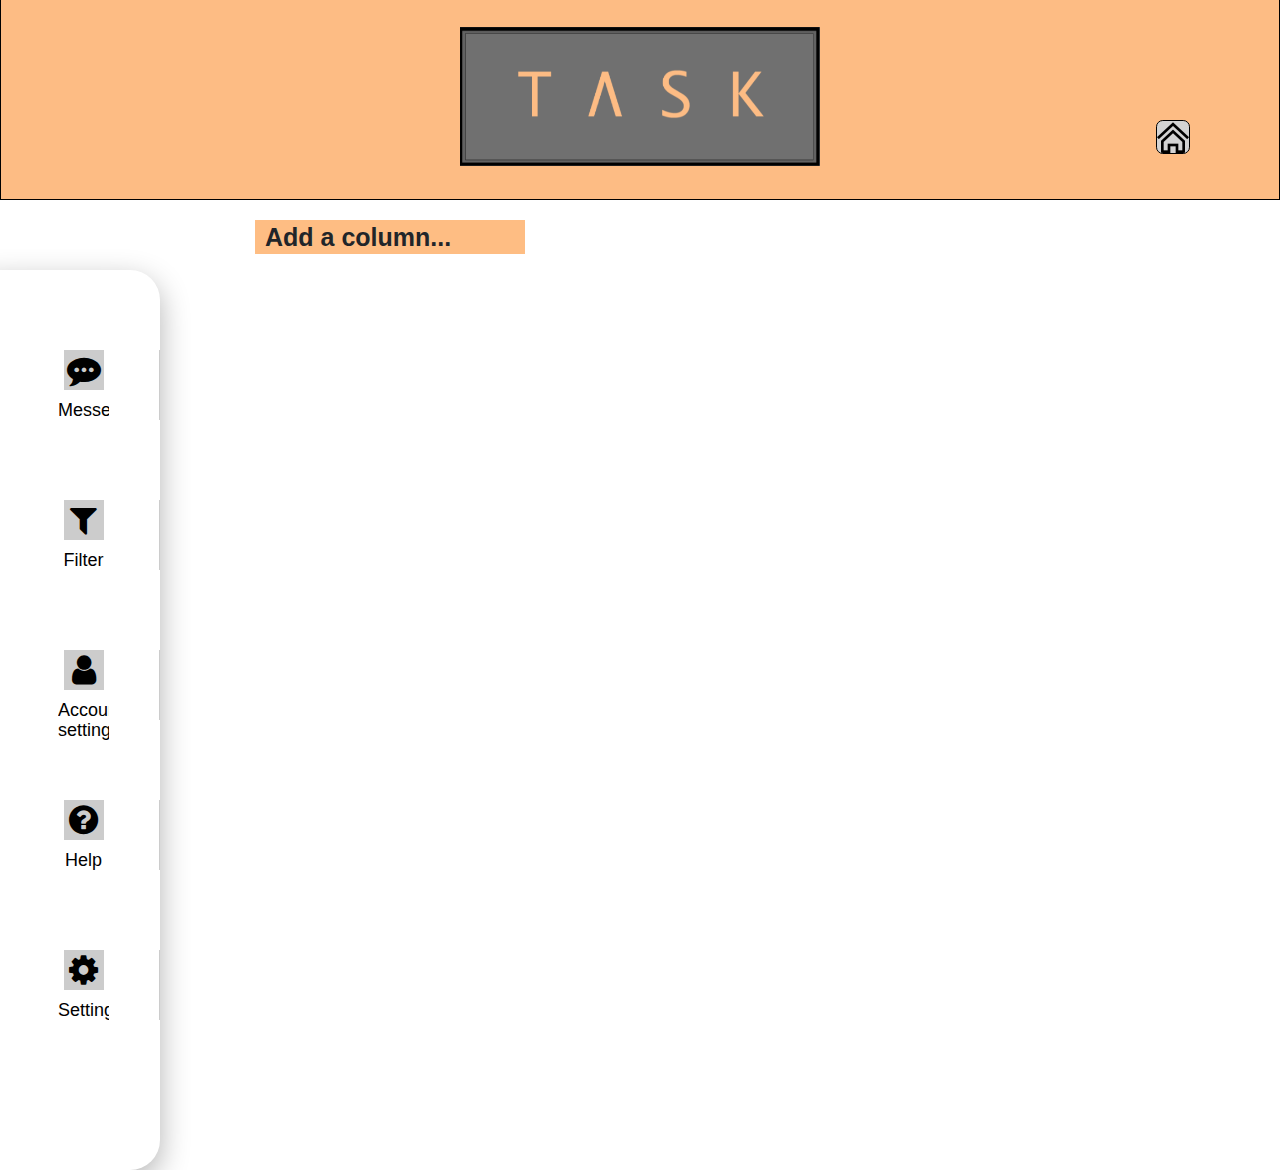
<file: BoardPersonalCollective/index.html>
<!DOCTYPE html>
<html lang="en">
    <head>
        <meta charset="utf-8"/>
        <link rel="stylesheet" type="text/css" href="   trello.css"/>
        <title>Personal board</title>
        <link href="https://stackpath.bootstrapcdn.com/font-awesome/4.7.0/css/font-awesome.min.css" rel="stylesheet">
        <link rel="stylesheet" href="https://stackpath.bootstrapcdn.com/bootstrap/4.3.1/css/bootstrap.min.css">
    </head>
    <body>
    <!-- HEADER -->
            <div id="headercontainer">
                    <div id="logocontainer">
                        <!-- IMAGES -->
                        <img id="tasklogo_mp" src="../Login/Bilder/TASK.png">
                        <!-- END IMAGES -->
                        <div id="returnbuttondiv">
                            <input type="image" src="../img/home.png" id="returnbutton" onclick="location.href='../Board_selection/board_selection.html';">
                        </div>
                    </div>
                        <!-- HEADER END -->

                    <!-- ICONS AND SIDEBAR -->
                        <ul>
                            <li>
                                <a href="#">
                                <div class="icon" data-toggle="modal" data-target="#Messenger">
                                    <i class="fa fa-commenting" aria-hidden="true"></i>
                                    <i class="fa fa-commenting" aria-hidden="true"></i>
                                </div>
                                <div class="name"><span data-text="Messenger">Messenger</span></div>
                            </a>
                        </li>
                        <li>
                            <a href="#">
                                <div class="icon" data-toggle="modal" data-target="#Filter">
                                    <i class="fa fa-filter" aria-hidden="true"></i>
                                    <i class="fa fa-filter" aria-hidden="true"></i>
                                </div>
                                <div class="name"><span data-text="Filter">Filter</span></div>
                            </a>
                        </li>
                        <li>
                            <a href="#">
                                <div class="icon" data-toggle="modal" data-target="#Account">
                                    <i class="fa fa-user" aria-hidden="true"></i>
                                    <i class="fa fa-user" aria-hidden="true"></i>
                                </div>
                                <div class="name"><span data-text="Account">Account settings</span></div>
                            </a>
                        </li>
                        <li>
                            <a href="#">
                                <div class="icon" data-toggle="modal" data-target="#Help">
                                    <i class="fa fa-question-circle" aria-hidden="true"></i>
                                    <i class="fa fa-question-circle" aria-hidden="true"></i>
                                </div>
                                <div class="name"><span data-text="Help">Help</span></div>
                            </a>
                        </li>
                        <li>
            <a href="#">
                <div class="icon" data-toggle="modal" data-target="#Settings">
                    <i class="fa fa-cog" aria-hidden="true"></i>
                    <i class="fa fa-cog" aria-hidden="true"></i>
                </div>
                <div class="name"><span data-text="Settings">Settings</span></div>
            </a>
        </li>
    </ul>
    </div>

    <div class="modal fade" id="Messenger" tabindex="-1" role="dialog" aria-labelledby="Messenger" aria-hidden="true">
        <div class="modal-dialog" role="document">
            <div class="modal-content">
                <div class="modal-header">
                    <h5 class="modal-title" id="Messenger_text">New message</h5>
                    <button type="button" class="close" data-dismiss="modal" aria-label="Close">
                        <span aria-hidden="true">&times;</span>
                    </button>
                </div>
                <div class="modal-body">
                    <form>
                        <div class="form-group">
                            <label for="recipient-name" class="col-form-label">To (Email):</label>
                            <input type="text" class="form-control" id="recipient-name">
                        </div>
                        <div class="form-group">
                            <label for="message-text" class="col-form-label">Message:</label>
                            <textarea class="form-control" id="message_text"></textarea>
                        </div>
                    </form>
                </div>
                <div class="modal-footer">
                    <button type="button" class="btn btn-secondary" data-dismiss="modal">Close</button>
                    <button type="button" class="btn btn-primary">Send message</button>
                </div>
            </div>
        </div>
    </div>

    <div class="modal fade" id="Filter" tabindex="-1" role="dialog" aria-labelledby="Filter" aria-hidden="true">
        <div class="modal-dialog" role="document">
            <div class="modal-content">
                <div class="modal-header">
                    <h5 class="modal-title" id="account_text">Filter</h5>
                    <button type="button" class="close" data-dismiss="modal" aria-label="Close">
                        <span aria-hidden="true">&times;</span>
                    </button>
                </div>
                <div class="modal-body">
                    <form>
                        <div class="form-group">
                            <input type="checkbox" name="vehicle1" value="Bike"> High priority<br>
                            <input type="checkbox" name="vehicle1" value="Bike"> Medium priority<br>
                            <input type="checkbox" name="vehicle1" value="Bike"> Low priority<br>
                        </div>
                        <div class="form-group">
                            <label for="message-text" class="col-form-label">Keyword(s):</label>
                            <input type="text" class="form-control">
                        </div>
                    </form>
                </div>
                <div class="modal-footer">
                    <button type="button" class="btn btn-secondary" data-dismiss="modal">Close</button>
                    <button type="button" class="btn btn-primary">Apply</button>
                </div>
            </div>
        </div>
    </div>

    <div class="modal fade" id="Account" tabindex="-1" role="dialog" aria-labelledby="Account" aria-hidden="true">
        <div class="modal-dialog" role="document">
            <div class="modal-content">
                <div class="modal-header">
                    <h5 class="modal-title" id="account_text">Change account settings</h5>
                    <button type="button" class="close" data-dismiss="modal" aria-label="Close">
                        <span aria-hidden="true">&times;</span>
                    </button>
                </div>
                <div class="modal-body">
                    <form>
                        <div class="form-group">
                            <label for="recipient-name" class="col-form-label">Name:</label>
                            <input type="text" class="form-control">
                        </div>
                        <div class="form-group">
                            <label for="message-text" class="col-form-label">Phone Number:</label>
                            <input type="text" class="form-control">
                        </div>
                        <div class="form-group">
                            <label for="message-text" class="col-form-label">Email:</label>
                            <input type="text" class="form-control">
                        </div>
                    </form>
                </div>
                <div class="modal-footer">
                    <button type="button" class="btn btn-secondary" data-dismiss="modal">Close</button>
                    <button type="button" class="btn btn-primary">Apply</button>
                </div>
            </div>
        </div>
    </div>



    <div class="modal fade" id="Help" tabindex="-1" role="dialog" aria-labelledby="Help" aria-hidden="true">
        <div class="modal-dialog" role="document">
            <div class="modal-content">
                <div class="modal-header">
                     <h5 class="modal-title" id="help_text">Help</h5>
                    <button type="button" class="close" data-dismiss="modal" aria-label="Close">
                        <span aria-hidden="true">&times;</span>
                    </button>
                </div>
                <div class="modal-body">
                    <form>
                        <div class="form-group">
                            <label for="recipient-name" class="col-form-label">Hi, how can we help?</label>
                            <textarea class="form-control" id="message-text"></textarea>
                        </div>
                    </form>
                </div>
                <div class="modal-footer">
                    <button type="button" class="btn btn-secondary" data-dismiss="modal">Close</button>
                    <button type="button" class="btn btn-primary">Submit</button>
                </div>
            </div>
        </div>
    </div>

    <div class="modal fade" id="Settings" tabindex="-1" role="dialog" aria-labelledby="Settings" aria-hidden="true">
        <div class="modal-dialog" role="document">
            <div class="modal-content">
                <div class="modal-header">
                    <h5 class="modal-title" id="settings_text">Settings</h5>
                    <button type="button" class="close" data-dismiss="modal" aria-label="Close">
                        <span aria-hidden="true">&times;</span>
                    </button>
                </div>
                <div class="modal-body">
                    <form>
                        <div class="form-group">
                            <a id="Logout" href="../Login/Login.html" type="button">Logout</a>
                        </div>
                    </form>
                </div>
                <div class="modal-footer">
                    <button type="button" class="btn btn-secondary" data-dismiss="modal">Close</button>
                </div>
            </div>
        </div>
    </div>
    <script src="https://code.jquery.com/jquery-3.3.1.slim.min.js" integrity="sha384-q8i/X+965DzO0rT7abK41JStQIAqVgRVzpbzo5smXKp4YfRvH+8abtTE1Pi6jizo" crossorigin="anonymous"></script>
    <script src="https://cdnjs.cloudflare.com/ajax/libs/popper.js/1.14.7/umd/popper.min.js" integrity="sha384-UO2eT0CpHqdSJQ6hJty5KVphtPhzWj9WO1clHTMGa3JDZwrnQq4sF86dIHNDz0W1" crossorigin="anonymous"></script>
    <script src="https://stackpath.bootstrapcdn.com/bootstrap/4.3.1/js/bootstrap.min.js" integrity="sha384-JjSmVgyd0p3pXB1rRibZUAYoIIy6OrQ6VrjIEaFf/nJGzIxFDsf4x0xIM+B07jRM" crossorigin="anonymous"></script>
   <!--  END OF ICONS AND SIDEBAR -->
   <!-- CONTAINER -->
<div id="container"></div>

<div id="container-main"></div>
   <!-- CARD EDIT CLOSE -->
<div id="card-edit">
    <div id="card-edit-close"><img src="images/cross.png"></div>
    <form>
        <div id="card-edit-inputs">
            <div>
                <label>Title:</label>
                <input id="card-edit-title">
            </div>
        </div>
        <div>
            <input id="card-edit-delete" type="button" value="Delete">
            <input id="card-edit-submit" type="submit" value="Save">
        </div>
    </form>
       <!-- END OF CARD EDIT CLOSE -->

</div>
  <!-- JS SCRIPT -->
    <script type="text/javascript" src="js/card-delete.js"></script>
    <script type="text/javascript" src="js/card-edit.js"></script>
    <script type="text/javascript" src="js/add-card.js"></script>
    <script type="text/javascript" src="js/list-title-form.js"></script>
    <script type="text/javascript" src="js/card-title-form.js"></script>
    <script type="text/javascript" src="js/card.js"></script>
    <script type="text/javascript" src="js/list.js"></script>
    <script type="text/javascript" src="js/add-list.js"></script>
    <script type="text/javascript" src="js/trello-main.js"></script>
  <!-- END JS -->

    </body>
</html>
</file>
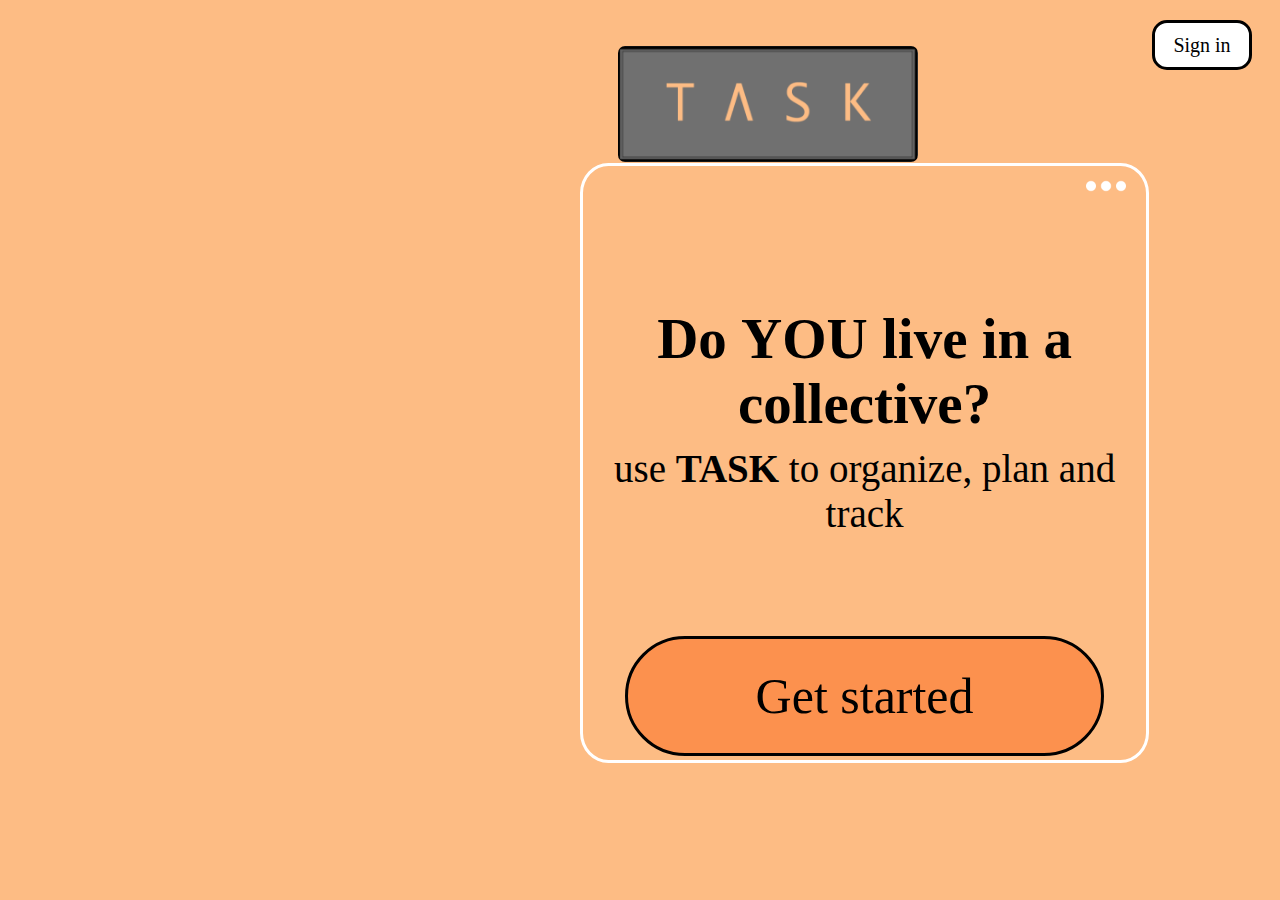
<file: Side1/index.html>
<!DOCTYPE html>
<html lang="en">
    <head>
        <meta charset="utf-8">
        <meta author="Rahil Vaseer / Gruppe 6"/>
        <meta desription="Frontpage"/>
        <title> Frontpage </title>
        <link rel="stylesheet" type="text/css" href="index.css">
    </head>
    <body>
        <header>
            <div class="main">
            </div>
        </header>
        <!-- loginn knappen -->
        <input type="button" id="login_getstarted" value="Sign in" onclick="window.location.href='../Login/Login.html';">
        <div id="container-getstarted">
            <!-- logo-->
            <img src="Side1_bilder/TASK.png" id="task_logo" alt="logo til side 1">
            <div class="dottedcontainer">
                <!--bilde av dotter-->
                <img src="Side1_bilder/Skjermbilde (9).png" id="dotter" alt="pictures of dots for side1">
            </div>  
            <!-- header 1--> 
            <p id="header1"> Do <strong>YOU</strong> live in a collective?</p>
            <!--header 2-->
            <p id="header2"> use <strong>TASK</strong> to organize, plan and track</p>
            <!--GETSTARTED knappen-->
            <input type="button" id="button_getStarted" value="Get started" onclick="window.location.href='../Side2/index.html';">
        </div>
    </body>
</html>
</file>
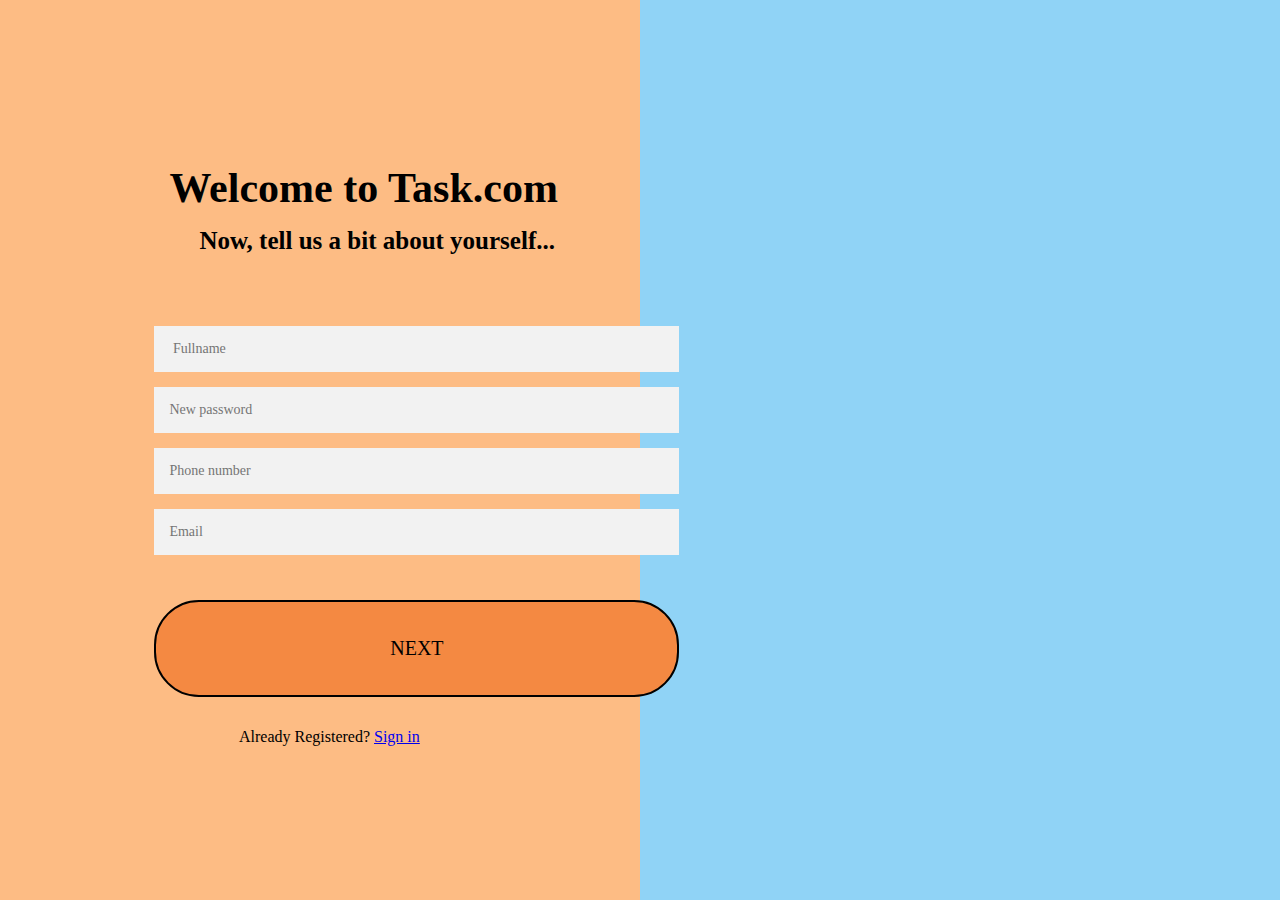
<file: Side2/index.html>
<!DOCTYPE html>
<html>
    <head>
        <meta charset="utf-8">
        <meta description="Create account">
        <meta author="Rahil Vaseer / gruppe 6">
        <title> Create account </title>
        <link rel="stylesheet" type="text/css" href="index.css">
    </head>
    <body>
        <div id="side2_main">
            <div id="side2_leftSide" class="side2_side">
                <div id="side2_wrap">
                    <!--header 1-->
                    <h1 id="side2_header1" class="side2_header"> Welcome to Task.com </h1>
                    <!-- header 2-->
                    <h2 id="side2_header2" class="side2_header">Now, tell us a bit about yourself... </h2>
                    <div class="side2_loginpage">
                        <!-- register form -->
                        <div class="form">
                            <form class="register-form">
                                <input type="text" placeholder=" Fullname">
                                <input type="text" placeholder="New password">
                                <input type="text" placeholder="Phone number">
                                <input type="text" placeholder="Email">
                                <input type="button" id="button_next" value="NEXT" onclick="window.location.href='../Board_selection/board_selection.html';">
                                <!-- <button><strong> Next </strong></button> -->
                                <!-- har allerede en bruker? tar deg med til login siden -->
                                <p class="side2_message">Already Registered? <a href="../Login/Login.html">Sign in </a></p>
                            </form>
                        </div>
                    </div>
                </div>
            </div>
            <div id="side2_rightSide" class="side2_side"></div>
        </div>
    </body>
</html>
</file>
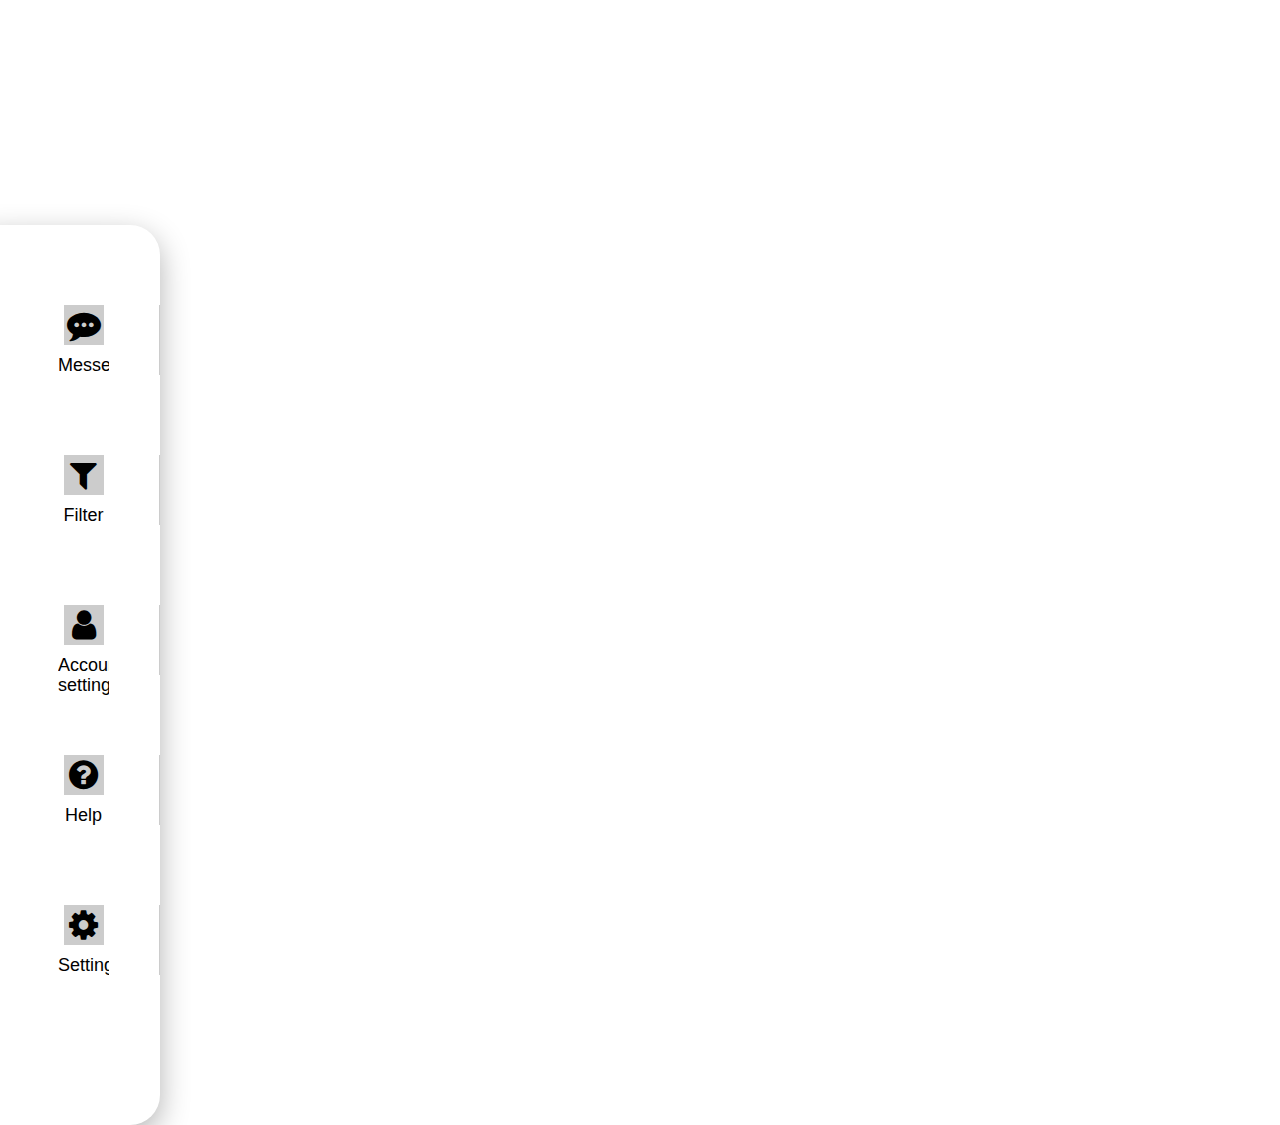
<file: Header/Header.html>
<!DOCTYPE html>
<html lang="en">
    <head>
        <meta charset="utf-8"/>
        <meta desription="Header"/>
        <meta author="Martin Granheim / Gruppe 6"/>
        <title> Header </title>
        <link rel= "stylesheet" type="text/css" href="Header.css"/>
        <link href="https://stackpath.bootstrapcdn.com/font-awesome/4.7.0/css/font-awesome.min.css" rel="stylesheet">
        <link rel="stylesheet" href="https://stackpath.bootstrapcdn.com/bootstrap/4.3.1/css/bootstrap.min.css">
    </head>

        <body>
            <ul>
                <li>
                    <a href="#">
                        <div class="icon" data-toggle="modal" data-target="#Messenger">
                            <i class="fa fa-commenting" aria-hidden="true"></i>    
                            <i class="fa fa-commenting" aria-hidden="true"></i>
                        </div>
                        <div class="name"><span data-text="Messenger">Messenger</span></div>
                    </a>
                </li>
                <li>
                    <a href="#">
                        <div class="icon">
                            <i class="fa fa-filter" aria-hidden="true"></i>
                            <i class="fa fa-filter" aria-hidden="true"></i>
                        </div>
                        <div class="name"><span data-text="Filter">Filter</span></div>
                    </a>
                </li>
                <li>
                    <a href="#">
                        <div class="icon" data-toggle="modal" data-target="#Account">
                            <i class="fa fa-user" aria-hidden="true"></i>
                            <i class="fa fa-user" aria-hidden="true"></i>
                        </div>
                        <div class="name"><span data-text="Account">Account settings</span></div>
                    </a>
                </li>
                <li>
                    <a href="#">
                        <div class="icon" data-toggle="modal" data-target="#Help">
                            <i class="fa fa-question-circle" aria-hidden="true"></i>
                            <i class="fa fa-question-circle" aria-hidden="true"></i>
                        </div>
                        <div class="name"><span data-text="Help">Help</span></div>
                    </a>
                </li>
                <li>
                    <a href="#">
                        <div class="icon">
                            <i class="fa fa-cog" aria-hidden="true"></i>
                            <i class="fa fa-cog" aria-hidden="true"></i>
                        </div>
                        <div class="name"><span data-text="Settings">Settings</span></div>
                    </a>
                </li>
            </ul>
        </div>

        <div class="modal fade" id="Messenger" tabindex="-1" role="dialog" aria-labelledby="Messenger" aria-hidden="true">
            <div class="modal-dialog" role="document">
              <div class="modal-content">
                <div class="modal-header">
                  <h5 class="modal-title" id="Messenger">New message</h5>
                  <button type="button" class="close" data-dismiss="modal" aria-label="Close">
                    <span aria-hidden="true">&times;</span>
                  </button>
                </div>
                <div class="modal-body">
                  <form>
                    <div class="form-group">
                      <label for="recipient-name" class="col-form-label">To (Email):</label>
                      <input type="text" class="form-control" id="recipient-name">
                    </div>
                    <div class="form-group">
                      <label for="message-text" class="col-form-label">Message:</label>
                      <textarea class="form-control" id="message-text"></textarea>
                    </div>
                  </form>
                </div>
                <div class="modal-footer">
                  <button type="button" class="btn btn-secondary" data-dismiss="modal">Close</button>
                  <button type="button" class="btn btn-primary">Send message</button>
                </div>
              </div>
            </div>
          </div>

          <div class="modal fade" id="Account" tabindex="-1" role="dialog" aria-labelledby="Account" aria-hidden="true">
            <div class="modal-dialog" role="document">
              <div class="modal-content">
                <div class="modal-header">
                  <h5 class="modal-title" id="Account">Change account settings</h5>
                  <button type="button" class="close" data-dismiss="modal" aria-label="Close">
                    <span aria-hidden="true">&times;</span>
                  </button>
                </div>
                <div class="modal-body">
                  <form>
                    <div class="form-group">
                        <label for="recipient-name" class="col-form-label">Name:</label>
                        <input type="text" class="form-control" id="recipient-name">
                    </div>
                    <div class="form-group">
                        <label for="message-text" class="col-form-label">Phone Number:</label>
                        <input type="text" class="form-control" id="recipient-name">
                    </div>
                    <div class="form-group">
                        <label for="message-text" class="col-form-label">Email:</label>
                        <input type="text" class="form-control" id="recipient-name">
                    </div>
                  </form>
                </div>
                <div class="modal-footer">
                  <button type="button" class="btn btn-secondary" data-dismiss="modal">Close</button>
                  <button type="button" class="btn btn-primary">Apply</button>
                </div>
              </div>
            </div>
          </div>

          <div class="modal fade" id="Help" tabindex="-1" role="dialog" aria-labelledby="Help" aria-hidden="true">
            <div class="modal-dialog" role="document">
              <div class="modal-content">
                <div class="modal-header">
                  <h5 class="modal-title" id="Help">Help</h5>
                  <button type="button" class="close" data-dismiss="modal" aria-label="Close">
                    <span aria-hidden="true">&times;</span>
                  </button>
                </div>
                <div class="modal-body">
                  <form>
                    <div class="form-group">
                        <label for="recipient-name" class="col-form-label">Hi, how can we help?</label>
                        <textarea class="form-control" id="message-text"></textarea>
                    </div>
                  </form>
                </div>
                <div class="modal-footer">
                  <button type="button" class="btn btn-secondary" data-dismiss="modal">Close</button>
                </div>
              </div>
            </div>
          </div>

        <script src="https://code.jquery.com/jquery-3.3.1.slim.min.js" integrity="sha384-q8i/X+965DzO0rT7abK41JStQIAqVgRVzpbzo5smXKp4YfRvH+8abtTE1Pi6jizo" crossorigin="anonymous"></script>
        <script src="https://cdnjs.cloudflare.com/ajax/libs/popper.js/1.14.7/umd/popper.min.js" integrity="sha384-UO2eT0CpHqdSJQ6hJty5KVphtPhzWj9WO1clHTMGa3JDZwrnQq4sF86dIHNDz0W1" crossorigin="anonymous"></script>
        <script src="https://stackpath.bootstrapcdn.com/bootstrap/4.3.1/js/bootstrap.min.js" integrity="sha384-JjSmVgyd0p3pXB1rRibZUAYoIIy6OrQ6VrjIEaFf/nJGzIxFDsf4x0xIM+B07jRM" crossorigin="anonymous"></script>

    </body>
</html>
</file>
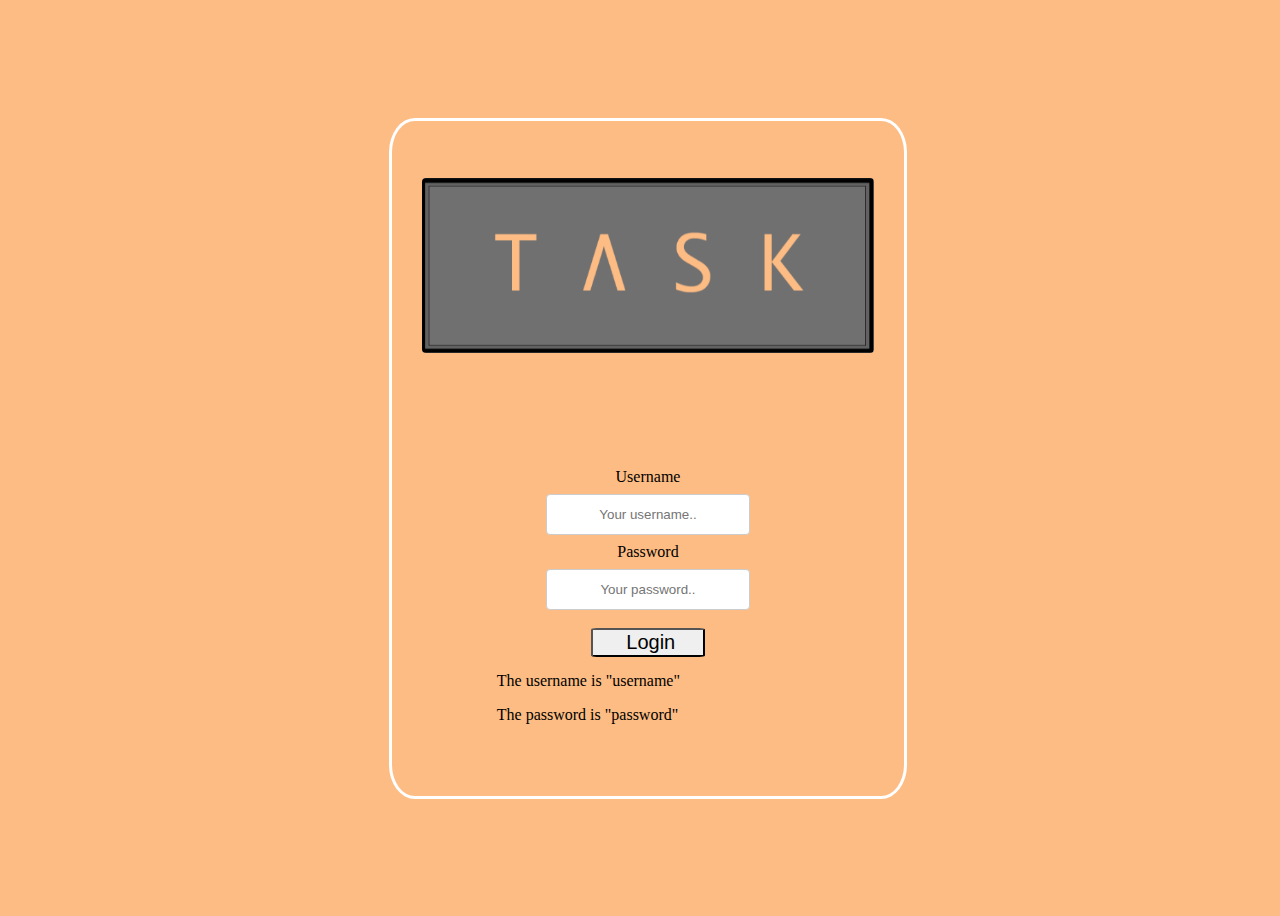
<file: Login/Login.html>
<!DOCTYPE html>
<html lang="en">
  <head>
      <meta charset="utf-8"/>
      <meta desription="Login Page"/>
      <meta author="Christian Engebretsen / Gruppe 6"/>
      <title> Login </title>
      <link rel= "stylesheet" type="text/css" href="Login.css"/>
  </head>


  <body>
     <!-- MAIN CONTAINER -->
     <div id="login_main_container">
        <!-- IMAGES -->
        <img id="Task_logo" src="Bilder/TASK.png" alt="Logo">
        <!-- END IMAGES -->

         <!-- JS SCRIPT -->
          <script src="Login.js"></script>
          <!-- END JS SCRIPT -->

          <!-- LOGIN CONTAINER -->
          <div id="login">
             <label for="username">Username</label>
             <input type="text" id="username" name="username" placeholder="Your username..">
  
             <label for="password">Password</label>
             <input type="text" id="password" name="password" placeholder="Your password..">
             <input id="login_bttn" type="button" value="     Login    " onclick="myFunction()">
             <p id="notOk"></p>
              <a type="button" href="../Board_selection/board_selection.html" id="Ok"></a>

        </div>
      <!-- END LOGIN CONTAINER -->
    </div>
    <!-- END MAIN CONTAINER -->
    <div id="tip">
        <p></p>
        <p>The username is "username"</p>
        <p>The password is "password"</p>
    </div>
  </body>

</html>
</file>
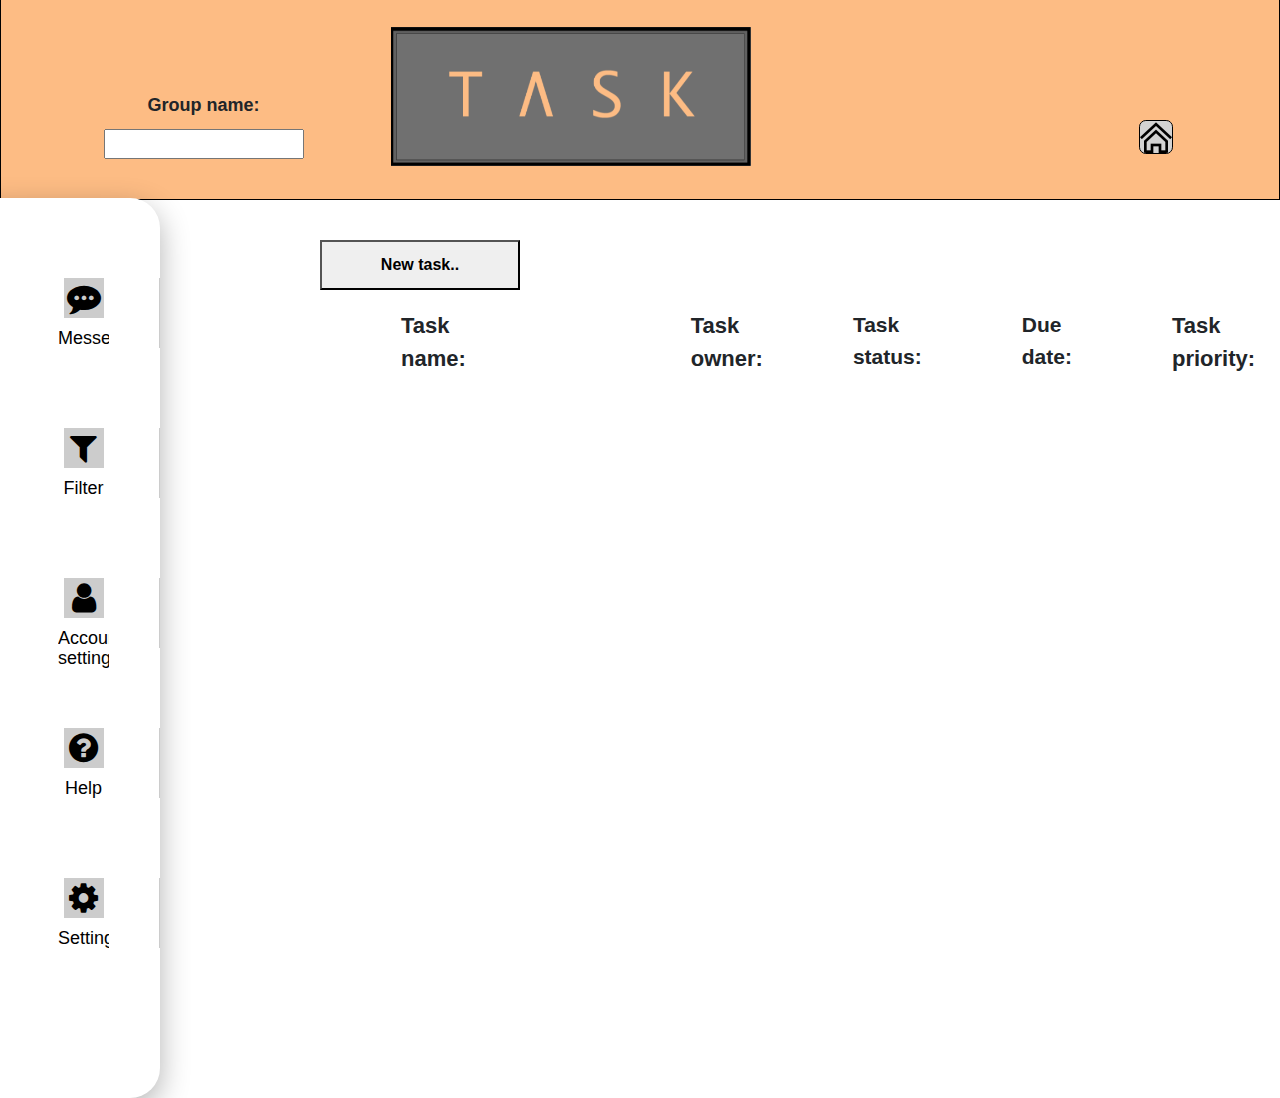
<file: mainpage/mainpage.html>
<!DOCTYPE html>
<html lang="en">
    <head>
        <meta charset="utf-8"/>
        <meta desription="Main Board"/>
        <meta author="Christian Engebretsen / Gruppe 6"/>
        <title> Community Board </title>
        <link rel= "stylesheet" type="text/css" href="mainpage.css"/>
        <link href="https://stackpath.bootstrapcdn.com/font-awesome/4.7.0/css/font-awesome.min.css" rel="stylesheet">
        <link rel="stylesheet" href="https://stackpath.bootstrapcdn.com/bootstrap/4.3.1/css/bootstrap.min.css">
    </head>

    <body>
        <!-- NAVBAR -->
        <ul>
            <li>
                <a href="#">
                    <div class="icon" data-toggle="modal" data-target="#Messenger">
                        <i class="fa fa-commenting" aria-hidden="true"></i>
                        <i class="fa fa-commenting" aria-hidden="true"></i>
                    </div>
                    <div class="name"><span data-text="Messenger">Messenger</span></div>
                </a>
            </li>
            <li>
                <a href="#">
                    <div class="icon" data-toggle="modal" data-target="#Filter">
                        <i class="fa fa-filter" aria-hidden="true"></i>
                        <i class="fa fa-filter" aria-hidden="true"></i>
                    </div>
                    <div class="name"><span data-text="Filter">Filter</span></div>
                </a>
            </li>
            <li>
                <a href="#">
                    <div class="icon" data-toggle="modal" data-target="#Account">
                        <i class="fa fa-user" aria-hidden="true"></i>
                        <i class="fa fa-user" aria-hidden="true"></i>
                    </div>
                    <div class="name"><span data-text="Account">Account settings</span></div>
                </a>
            </li>
            <li>
                <a href="#">
                    <div class="icon" data-toggle="modal" data-target="#Help">
                        <i class="fa fa-question-circle" aria-hidden="true"></i>
                        <i class="fa fa-question-circle" aria-hidden="true"></i>
                    </div>
                    <div class="name"><span data-text="Help">Help</span></div>
                </a>
            </li>
            <li>
                <a href="#">
                    <div class="icon" data-toggle="modal" data-target="#Settings">
                        <i class="fa fa-cog" aria-hidden="true"></i>
                        <i class="fa fa-cog" aria-hidden="true"></i>
                    </div>
                    <div class="name"><span data-text="Settings">Settings</span></div>
                </a>
            </li>
        </ul>
        </div>

        <div class="modal fade" id="Messenger" tabindex="-1" role="dialog" aria-labelledby="Messenger" aria-hidden="true">
            <div class="modal-dialog" role="document">
                <div class="modal-content">
                    <div class="modal-header">
                        <h5 class="modal-title" id="Messenger_text">New message</h5>
                        <button type="button" class="close" data-dismiss="modal" aria-label="Close">
                            <span aria-hidden="true">&times;</span>
                        </button>
                    </div>
                    <div class="modal-body">
                        <form>
                            <div class="form-group">
                                <label for="recipient-name" class="col-form-label">To (Email):</label>
                                <input type="text" class="form-control" id="recipient-name">
                            </div>
                            <div class="form-group">
                                <label for="message-text" class="col-form-label">Message:</label>
                                <textarea class="form-control" id="message_text"></textarea>
                            </div>
                        </form>
                    </div>
                    <div class="modal-footer">
                        <button type="button" class="btn btn-secondary" data-dismiss="modal">Close</button>
                        <button type="button" class="btn btn-primary">Send message</button>
                    </div>
                </div>
            </div>
        </div>

       <div class="modal fade" id="Filter" tabindex="-1" role="dialog" aria-labelledby="Filter" aria-hidden="true">
            <div class="modal-dialog" role="document">
                <div class="modal-content">
                    <div class="modal-header">
                        <h5 class="modal-title" id="account_text">Filter</h5>
                        <button type="button" class="close" data-dismiss="modal" aria-label="Close">
                            <span aria-hidden="true">&times;</span>
                        </button>
                    </div>
                    <div class="modal-body">
                        <form>
                            <div class="form-group">
                                <input type="checkbox" name="vehicle1" value="Bike"> High priority<br>
                                <input type="checkbox" name="vehicle1" value="Bike"> Medium priority<br>
                                <input type="checkbox" name="vehicle1" value="Bike"> Low priority<br>
                            </div>
                            <div class="form-group">
                                <label for="message-text" class="col-form-label">Keyword(s):</label>
                                <input type="text" class="form-control">
                            </div>
                        </form>
                    </div>
                    <div class="modal-footer">
                        <button type="button" class="btn btn-secondary" data-dismiss="modal">Close</button>
                        <button type="button" class="btn btn-primary">Apply</button>
                    </div>
                </div>
            </div>
        </div>

        <div class="modal fade" id="Account" tabindex="-1" role="dialog" aria-labelledby="Account" aria-hidden="true">
            <div class="modal-dialog" role="document">
                <div class="modal-content">
                    <div class="modal-header">
                        <h5 class="modal-title" id="account_text">Change account settings</h5>
                        <button type="button" class="close" data-dismiss="modal" aria-label="Close">
                            <span aria-hidden="true">&times;</span>
                        </button>
                    </div>
                    <div class="modal-body">
                        <form>
                            <div class="form-group">
                                <label for="recipient-name" class="col-form-label">Name:</label>
                                <input type="text" class="form-control">
                            </div>
                            <div class="form-group">
                                <label for="message-text" class="col-form-label">Phone Number:</label>
                                <input type="text" class="form-control">
                            </div>
                            <div class="form-group">
                                <label for="message-text" class="col-form-label">Email:</label>
                                <input type="text" class="form-control">
                            </div>
                        </form>
                    </div>
                    <div class="modal-footer">
                        <button type="button" class="btn btn-secondary" data-dismiss="modal">Close</button>
                        <button type="button" class="btn btn-primary">Apply</button>
                    </div>
                </div>
            </div>
        </div>

        <div class="modal fade" id="Help" tabindex="-1" role="dialog" aria-labelledby="Help" aria-hidden="true">
            <div class="modal-dialog" role="document">
                <div class="modal-content">
                    <div class="modal-header">
                         <h5 class="modal-title" id="help_text">Help</h5>
                        <button type="button" class="close" data-dismiss="modal" aria-label="Close">
                            <span aria-hidden="true">&times;</span>
                        </button>
                    </div>
                    <div class="modal-body">
                        <form>
                            <div class="form-group">
                                <label for="recipient-name" class="col-form-label">Hi, how can we help?</label>
                                <textarea class="form-control" id="message-text"></textarea>
                            </div>
                        </form>
                    </div>
                    <div class="modal-footer">
                        <button type="button" class="btn btn-secondary" data-dismiss="modal">Close</button>
                        <button type="button" class="btn btn-primary">Submit</button>
                    </div>
                </div>
            </div>
        </div>

        <div class="modal fade" id="Settings" tabindex="-1" role="dialog" aria-labelledby="Settings" aria-hidden="true">
            <div class="modal-dialog" role="document">
                <div class="modal-content">
                    <div class="modal-header">
                        <h5 class="modal-title" id="settings_text">Settings</h5>
                        <button type="button" class="close" data-dismiss="modal" aria-label="Close">
                            <span aria-hidden="true">&times;</span>
                        </button>
                    </div>
                    <div class="modal-body">
                        <form>
                            <div class="form-group">
                                <a id="Logout" href="../Login/Login.html" type="button">Logout</a>
                            </div>
                        </form>
                    </div>
                    <div class="modal-footer">
                        <button type="button" class="btn btn-secondary" data-dismiss="modal">Close</button>
                    </div>
                </div>
            </div>
        </div>
        <!-- NAVBAR END -->

        <!-- LIBRARIES -->
        <script src="https://code.jquery.com/jquery-3.3.1.slim.min.js" integrity="sha384-q8i/X+965DzO0rT7abK41JStQIAqVgRVzpbzo5smXKp4YfRvH+8abtTE1Pi6jizo" crossorigin="anonymous"></script>
        <script src="https://cdnjs.cloudflare.com/ajax/libs/popper.js/1.14.7/umd/popper.min.js" integrity="sha384-UO2eT0CpHqdSJQ6hJty5KVphtPhzWj9WO1clHTMGa3JDZwrnQq4sF86dIHNDz0W1" crossorigin="anonymous"></script>
        <script src="https://stackpath.bootstrapcdn.com/bootstrap/4.3.1/js/bootstrap.min.js" integrity="sha384-JjSmVgyd0p3pXB1rRibZUAYoIIy6OrQ6VrjIEaFf/nJGzIxFDsf4x0xIM+B07jRM" crossorigin="anonymous"></script>
        <!-- LIBRARIES END -->

        <!-- HEADER -->
        <div id="headercontainer">
            <div id="logocontainer">
                <div id="filler"></div>
                <div id="groupname">
                    <div id="groupnametext">Group name:</div>
                    <input id="groupnameinput">
                </div>
                <img id="tasklogo_mp" src="../Login/Bilder/TASK.png">
                <div id="returnbuttondiv">
                    <input type="image" src="../img/home.png" id="returnbutton" onclick="location.href='../Board_selection/board_selection.html';">
                </div>
            </div>
            <div id="rownamecontainer">
                <div id="tasknamediv">Task name:</div>
                <div id="taskownerdiv">Task owner:</div>
                <div id="taskstatusdiv">Task status:</div>
                <div id="taskduedate">Due date:</div>
                <div id="taskpriority">Task priority:</div>
                <div id="taskcomments">Comments:</div>
            </div>
        </div>
        <!-- HEADER END -->

        <!-- MAIN CONTAINER -->
        <div id="mainpage_maincontainer">
            <div id="newbox"></div>
            <button type="button" id="mainpage_button1" onclick="createNewDiv()">New task..</button>
            <script src="mainpage.js"></script>
            <div id="to_do_column"></div>
        </div>
        <!-- MAIN CONTAINER END -->
    </body>
</html>
</file>
<file: BoardPersonalCollective/trello.css>
html {
  background-color: white;
}
/*  Font,lineheight and color for body,button,html,input, select,textarea */
body, button, html, input, select, textarea {
   color: black;
  font: 20px "Century Gothic";
  line-height: 20px;
}
/* New item tile wrapper */
.newitem-title-wrapper {
  margin: 4px 10px;
}
/* Column title */
#trello-list-title-input {
  width: 100%;
  height: 33px;
  margin-bottom: 7px;
  border: none;
  box-shadow: grey;
}
/* Return button */
#returnbutton{
  border: black 1px solid;
  border-radius: 20%;
  background-color: lightgray;
  width: 34px;
  height: 34px;
  margin-top: 120px;
  position: absolute;
  right: 90px;
}
/* Column */
.list {
  background: rgb(240, 235, 235);
  border-radius: 3px;
  -moz-box-sizing: border-box;
  box-sizing: borde r-box;
  display: -webkit-box;
  display: -webkit-flex;
  display: -ms-flexbox;
  display: flex;
  -webkit-box-orient: vertical;
  -webkit-box-direction: normal;
  -webkit-flex-direction: column;
  -ms-flex-direction: column;
  flex-direction: column;
  -webkit-box-flex: 0;
  -webkit-flex: 0 0 270px;
  -ms-flex: 0 0 270px;
  flex: 0 0 270px;
  margin: 0 5px;
  max-height: 100%;
  position: relative;
  width: 270px;
  max-width: 270px;
  cursor: pointer;
}
/*Column title*/
.list-title {
  background: rgba(255, 185, 123, 0.932);
  min-height: 19px;
  padding: 8px 34px 8px 10px;
  font-size: 25px;
  line-height: 18px;
  font-weight: bold;
}
/* The columns and cards */
.list-cards {
  -webkit-box-flex: 1;
  -webkit-flex: 1 1 auto;
  -ms-flex: 1 1 auto;
  flex: 1 1 auto;
  overflow-y: auto;
  overflow-x: hidden;
  margin: 0 4px;
  padding: 0 4px;
}
/* The column input */
.trello-new-card-title-input {
  width: 100%;
  margin-bottom: 4px;
  overflow: hidden;
  word-wrap: break-word;
  resize: none;
  height: 54px;
  border: none;
  box-shadow: none;
}
/* Card */
.card {
  background-color: #fff;
  border-bottom: 1px solid #ccc;
  border-radius: 3px;
  cursor: pointer;
  margin-bottom: 6px;
  max-width: 300px;
  min-height: 20px;
  position: relative;
  overflow: auto;
  padding: 6px 8px 4px;
}
/* Card div */
.card div {
  margin-bottom: 5px;
}

/* The task editor */
#card-edit {
  display: none;
  position: absolute;
  width: 600px;
  z-index: 15;
  top: 50px;
  left: 50%;
  margin: 0px 0 0 -300px;
  padding: 50px;
  border-radius: 3px;
  background-color: #ccc;
}
/* Div for card edit */
#card-edit div {
  margin-bottom: 10px;
}
/* Card edit label */
#card-edit label {
  display: inline-block;
  width: 100px;
  margin-right: 20px;
}
/* The input of card edits*/
#card-edit-inputs input {
  width: 300px;
}
/*Close button for edits*/
#card-edit-close {
  float: right;
  position: absolute;
  top: 15px;
  right: 15px;
  cursor: pointer;
}
/* Header container */
#headercontainer{
  width: 100%;
  height: 200px;
  border-left: black 1px solid;
  border-right: black 1px solid;
  border-bottom: black 1px solid;
}
/*Logo container*/
#logocontainer{
  height:100%;
  background-color: rgb(253,188,132);
  display: flex;
  justify-content: center;
}
/* Task logo */
#tasklogo_mp{
  height: 70%;
  margin-top: 27px;
  margin-right: 0;
}
/* Container for main */
#container-main {
  display: none;
  position: fixed;
  top: 0;
  left: 0;
  height: 100%;
  width: 100%;
  background-color: rgba(0, 0, 0, .6);
  z-index: 10;
}
/* Header for task logo */
#navigation-bar{
  background:rgb(253,188,132);
  color: white;
  font-family: "Century Gothic";  
  line-height: 60px;
  padding: 10px;
  font-size: 50px;
  text-align: center;
  overflow: hidden;
  padding: 5px;
  z-index: 10;
}

/* The exit button  on edit*/
#card-edit-close img {
  width: 20px;
  height: 20px;
}
/* Delete option in edit */
#card-edit-delete {
  float: left;
  width: 70px;
  background-color: #7B1401;
  color: #fff;
}
/* Submit option in edit */
#card-edit-submit {
  float: right;
  width: 70px;
  background-color: #5AA3F2;
  color: #fff;
}
/* Trello title board */
#trello-title-board {
  padding: 10px 8px;
  font-size: 18px;
  line-height: 30px;
  color: #4d4d4d;
  font-weight: bold;
}
/* The canvas board */
#trello-canvas-board {
  -webkit-box-align: start;
  -webkit-align-items: flex-start;
  -ms-flex-align: start;
  align-items: flex-start;
  display: -webkit-box;
  display: -webkit-flex;
  display: -ms-flexbox;
  display: flex;
  -webkit-box-orient: horizontal;
  -webkit-box-direction: normal;
  -webkit-flex-direction: row;
  -ms-flex-direction: row;
  flex-direction: row;
  margin-bottom: 10px;
  padding-bottom: 10px;
  margin-left: 250px;
}
/* Ul */
ul{
  position: absolute;
  width: 15%;
  height: 100%;
  top: 80%;
  left: 5%;
  transform: translate(-50%,-50%);
  background: #fff;
  display: block;
  border-radius: 30px;
  box-shadow: 0 10px 30px rgba(0,0,0,.3);
}

/* Ul li */
ul li{
  list-style: none;
  text-align: center;
  display: block;
  margin: 80px 0;
}
/* Ul li last child */
ul li a:last-child{
  border-right: 1px solid rgba(0,0,0,0.2);
}
/* Ul lia a */
ul li a{
  text-decoration: none;
  padding: 0 50px;
  display: block;
}
/* Ul lia icon */
ul li a .icon{
  width: 40px;
  height: 40px;
  text-align: center;
  background: #ccc;
  overflow: hidden;
  margin: 0 auto 10px;
}
/* Ul lia icon */
ul li a .icon .fa{
  width: 100%;
  height: 100%;
  line-height: 40px;
  font-size: 34px;
  transition: 0.5s;
  color: #000;
}
/* Ul lia hover*/
ul li a:hover .icon .fa:last-child{
  color: rgb(253,188,132);
}
/* Ul lia hover and icon */
ul li a:hover .icon .fa{
  transform: translateY(-100%);
}
/* Ul lia name */
ul li a .name{
  position: relative;
  height: 20px;
  width: 100%;
  display: block;
}
/* Ul lia name */
ul li a .name span{
  display: block;
  position: relative;
  color: #000;
  font-size: 18px;
  line-height: 20px;
  transition: 0.5s;
  overflow: hidden;
}
/* Ul lia name span */
ul li a .name span:before{
  content: attr(data-text);
  position: absolute;
  top: -100%;
  left: 0;
  width: 100%;
  height: 100%;
  color: rgb(253,188,132);
}
/*  Ul lia hover name span */
ul li a:hover .name span{
  transform: translateY(20px);
}
</file>
<file: Side1/index.css>
/* All*/
* {
    /* border: 2px solid black;*/ 
    margin: 0; 
    padding: 0; 
    font-family: Century Gothic;

}
/*body*/
body{
    background-color: rgb(253, 188, 132);
    background-size: cover; 
    height: 100vh; 
    width: 100vw;
    overflow: hidden; 

}

/*main container*/
#container-getstarted{
  top: 13px;
  height: 66%;
  width: 44%;
  border: 3px solid white;
  border-radius: 5%;
  position: relative;
  text-align: center;
  display: flex; 
  flex-direction: column;
  align-items: center;
  min-width: 350px;
  position:absolute;
  left:580px;
  margin-top: 150px;
  
}
/*container for dotted logoen*/
.dottedcontainer {
  width: 100%;
}
/*plassering og størrelse til containeren logoen ligger i*/
#task_logo{
  left:410px;
  width: 300px;
  position: absolute;
  top: -120px;
  left: 35px;
  border-radius: 7px;

}
/*plassering og størrelse på header 1*/
#header1{
    font-size: 57px;
    margin-top: 100px;
    font-weight: bolder;
}
/*plassering og størrelse på header 2*/
#header2{
  font-size: 39px;
  margin-top: 10px;

}
/* størrelse og plassering på dottene*/
#dotter{
  width: 40px;
  float: right;
  margin-right: 20px;
  
}
/* størrelse på containeren til dottene*/
.dottedContainer {
  width: 100%;
}
/* størrelsen og plassering til selve logoen*/

/*Stilsetting/ størrelse / plassering av "Button-GetStartd"*/
#button_getStarted{
  width: 85%;
  height:30%;
  background-color: rgb(252, 145, 78);
  border: solid;
  color: black;
  padding: 15px 32px;
  text-align: center;
  text-decoration: none;
  display: inline-block;
  font-size: 50px;
  margin: 4px 2px;
  cursor: pointer;
  margin-top: 100px;
  border-radius: 110px;
}
/*størrelse/plassering/farge på "Login" knappen øverst til høyre*/
#login_getstarted{
  position: relative;
  height: 50px;
  width: 100px;
  border: solid; 
  background-color: white; 
  font-size: 20px;
  cursor: pointer; 
  top: 20px; 
  left: 90%;
  border-radius: 15px;
}
</file>
<file: Side2/index.css>
/* body */
body{
    overflow: hidden;
    padding: 0;
    margin:0;
}

/* main contaienr*/
#side2_main{
    display: flex;
    flex-direction: row;
}
/*størrelse på de to sidene i main-containeren*/
.side2_side{

    height: 100vh;
    width: 50%;    
}
/* bakgrunnsfargen på venstre side*/
#side2_leftSide{
    background-color:  rgb(253, 188, 132);
    
}
/* Bakgrunnsfargen på høyre side*/
#side2_rightSide{
    background-color: #90D3F6;
}
input{
    width: 1000px;
}
/* størrelse/plassering/bakgrunsfarge på venstre side */
#side2_wrap{
    top: 15%;
    left:6%;
    width:10%;
    position:absolute;
    align-content: center;
    border: 1px rgb(253, 188, 132) solid;
    text-align: center;
    position: relative;
    padding-left:10px;
    padding-right: 55px;
    font-family: Century Gothic;
}
/*størrelse/font på header 1*/
#side2_header1{
    white-space: nowrap;
    font-size: 42px;
    font-family: Century Gothic;
    top: 0px;
    margin-left: 120px;
}
/*størrelse/font på header 2*/
#side2_header2{
    font-size: 25px;
    position: relative;
    font-family: Century Gothic;
    top: -35px;
    left: 10px;
    white-space: nowrap;
    margin-left: 140px;
    margin-top: 50px;
}
/* størrelsen og plassering av containeren registreings 'form' ligger i*/
.side2_loginpage{
    width: 400px;
    height:500px;
    padding: 0 0 0; 
    margin-left: -25px;
    margin-top: -30px;
}
/* størrelse og plassering av form-boksene*/
.form{
    position: absolute;
    width: 350px;
    left:70px;
    z-index: 1; 
    background: rgb(253, 188, 132);
    max-width: 3000px;
    margin: 0 auto 100px;
    padding: 45px;
    text-align: center; 
}
/* font/størrelse på skriften i form-boksene*/
.form input{
    font-family: "Century Gothic";
    outline: 1px;
    background: #f2f2f2;
    width: 150%;
    border: 0;
    margin: 0 0 15px;  
    padding: 15px;
    box-sizing: border-box; 
    font-size: 14px;

}
/* Knappen som tar deg videre til login*/
#button_next{
    font-family: Century Gothic;
    text-transform: uppercase;
    outline: 0; 
    background: #f48942;
    width: 150%;
    border: 2px black solid;
    border-radius: 45px;
    padding: 10%;
    color: black; 
    font-size: 20px; 
    cursor: pointer;
    margin-top:30px;
}
/*gir deg en annen variant av oransje farge på videre knappen*/
.form button:hover, .form button:active{
    background: rgb(244, 122, 65);
}
/*størrelsen på "alreadey registred" knappen*/
.side2_messeage{
    margin: 15px 0 0;
    font-family: Century Gothic;
    font-size: 24px;
}
</file>
<file: Header/Header.css>
ul{
    position: absolute;
    width: 15%;
    height: 100%;
    top: 75%;
    left: 5%;
    transform: translate(-50%,-50%);
    background: #fff;
    display: block;
    border-radius: 30px;
    box-shadow: 0 10px 30px rgba(0,0,0,.3);
}

ul li{
    list-style: none;
    text-align: center;
    display: block;
    margin: 80px 0px;
}

ul li a:last-child{
    border-right: 1px solid rgba(0,0,0,0.2);
}

ul li a{
    text-decoration: none;
    padding: 0 50px;
    display: block;
}

ul li a .icon{
    width: 40px;
    height: 40px;
    text-align: center;
    background: #ccc;
    overflow: hidden;
    margin: 0 auto 10px;
}

ul li a .icon .fa{
    width: 100%;
    height: 100%;
    line-height: 40px;
    font-size: 34px;
    transition: 0.5s;
    color: #000;
}

ul li a:hover .icon .fa:last-child{
    color: #e91e63;
}

ul li a:hover .icon .fa{
    transform: translateY(-100%);
}

ul li a .name{
    position: relative;
    height: 20px;
    width: 100%;
    display: block;
}

ul li a .name span{
    display: block;
    position: relative;
    color: #000;
    font-size: 18px;
    line-height: 20px;
    transition: 0.5s;
    overflow: hidden;
}

ul li a .name span:before{
    content: attr(data-text);
    position: absolute;
    top: -100%;
    left: 0;
    width: 100%;
    height: 100%;
    color: #e91e63;
}

ul li a:hover .name span{
    transform: translateY(20px);
}
</file>
<file: Login/Login.css>
/* Body */
body {
    font-family: Century Gothic;
    background-color: rgb(253,188,132);
    height: 100vh;
    width: 100vw;
    display: flex;
    justify-content: center;
    align-items: center;
    overflow:hidden;
}
/* Input and select styling */
input[type=text], select {
    width: 100%;
    padding: 12px 20px;
    margin: 8px 0;
    display: flex;
    border: 1px solid #ccc;
    border-radius: 4px;
    box-sizing: border-box;
    text-align: center;
}
/* Login main container
--------------------*/
#login_main_container{
    height:75%;
    width:40%;
    border: white 3px solid;
    border-radius: 5%;
    display: flex;
    justify-content: space-around;
    align-items: center;
    flex-direction: column;
    background-color:rgba(253,188,132,0.2);
}
/* Logo */
#Task_logo{
    height: 175px;
    border-radius: 4px;
}
/* Login container */
#login{
    height:40%;
    width:40%;
    text-align: center;
}
/* Login button */
#login_bttn{
    text-align: center;
    font-size: 20px;
    margin: 10px;
    transition-duration: 0.4s;
    border-radius: 5%;
}
/* Login button styling */
#login_bttn:hover{
    box-shadow: 0 1px 1px 0 rgb(0,0,0), 0 2px 5px 0 rgb(0,0,0);
}
/* text from JS variable */
#Ok{
    margin-top: 30px;
}
#tip{
    position:absolute;
    right:600px;
    bottom:160px;
}
</file>
<file: mainpage/mainpage.css>
/* html + body styling*/
html{
    background-color: white;
}
body{
    background-color: white;
    height: 100%;
    width: 100%;
    margin-left:0;
    margin-top:0;
}

/* Header styling and positioning
---------------------------------*/

/* Container */
#headercontainer{
    width: 100%;
    height: 200px;
    border-left: black 1px solid;
    border-right: black 1px solid;
    border-bottom: black 1px solid;
}
/* Row names container */
#rownamecontainer{
    margin-left: 400px;
    display: flex;
    flex-direction: row;
}
#tasknamediv{
    margin-top: 110px;
    font-size: 22px;
    font-weight: bold;
}
#taskownerdiv{
    margin-top: 110px;
    margin-left: 225px;
    font-size: 22px;
    font-weight: bold;
}
#taskstatusdiv{
    margin-top: 110px;
    margin-left: 90px;
    font-size: 21px;
    font-weight: bold;
}
#taskduedate{
    margin-top: 110px;
    margin-left: 100px;
    font-size: 21px;
    font-weight: bold;
}
#taskpriority{
    margin-top: 110px;
    margin-left: 100px;
    font-size: 22px;
    font-weight: bold;
}
#taskcomments{
    margin-top: 110px;
    margin-left: 150px;
    font-size: 22px;
    font-weight: bold;
}
/* Logo container */
#logocontainer{
    height:100%;
    background-color: rgb(253,188,132);
    display: flex;
    justify-content: space-between;
}
/* Logo */
#tasklogo_mp{
    height: 70%;
    margin-top: 27px;
    margin-right: 300px;
}
/* Return button container */
#returnbuttondiv{
    height: 50px;
    width: 140px;
    margin-top: 120px;
}
/* Return button */
#returnbutton{
    border: black 1px solid;
    border-radius: 20%;
    background-color: lightgray;
}
/* Group name container */
#groupname{
    height:100px;
    width:200px;
    margin-top: 75px;
    margin-left: 15px;
    display: flex;
    flex-direction: column;
    justify-content: center;
    text-align: center;
}
/* Group name input */
#groupnametext{
    margin-bottom: 10px;
    font-size: 18px;
    font-weight: bold;
}

/* Main container + content styling
-----------------------------------*/


/* main container */
#mainpage_maincontainer{
    height: 100%;
    background-color: white;
}
/* To do columns, created by JS */
#to_do_column{
    display: flex;
    flex-direction: column;
    justify-content: left;
    background-color: white;
    margin-top: 40px;
}
/* Button to create new row */
#mainpage_button1{
    height: 50px;
    width: 200px;
    margin-left: 320px;
    margin-top: 40px;
    font-weight: bold;
}
/* Button hover */
#mainpage_button1:hover{
    box-shadow: 0 1px 1px 0 rgb(0,0,0), 0 1px 1px 0 rgb(0,0,0);
    cursor: pointer;
}
/* Row created by button, styling and positioning */
.newboxclass {
    min-width: 800px;
    background-color: lightgray;
    display:flex;
    flex-direction: row;
    align-items: center;
    align-content: center;
    justify-content: flex-start;
    margin-top: 20px;
    border: black 1px solid;
    margin-left: 300px;
    margin-right: 25px;
}
.stripe{
    width: 50px;
    height:100px;
    background-color: rgb(253,188,132);
    border: black 1px solid;
    display: flex;
    flex-direction: column;
    justify-content: center;
}
.deletebutton{
    height: 20px;
    width: 20px;
    text-align: center;
    margin-left: -25px;
}
.taskinputclass{
    margin-left: 30px;
    margin-right: 150px;
    border: black 1px solid;
    height: 50px;
    text-align: left;
}
.personlogodiv{
    height: 100px;
    width: 200px;
    background-color: lightgray;
    border-left: black 2px solid;
    display: flex;
    flex-direction: column;
    justify-content: center;
}
.personselectclass{
    height: 50px;
    width: 150px;
    margin-left: 25px;
    border: black 1px solid;
}
.statusdivclass{
    height: 100px;
    width: 200px;
    background-color: lightgray;
    display: flex;
    flex-direction: row;
    justify-content: center;
    border-right: black 2px solid;
    border-left: black 2px solid;
}
.statusoptionbarclass{
    width: 150px;
    height: 50px;
    margin-top: 25px;
    margin-right: 80px;
    margin-left: 80px;
    border: black 1px solid;
}
.dateinputclass{
    border: black 1px solid;
    height: 50px;
    text-align: left;
    margin-left: 25px;
    margin-right: 25px;
}
.prioritydivclass{
    background-color: lightgray;
    height: 100px;
    width: 200px;
    border-left: black 2px solid;
    border-right: black 2px solid;
    display: flex;
    justify-content: center;
}
.priorityselectclass{
    height: 50px;
    width: 150px;
    margin-top: 25px;
    border: black 1px solid;
}
.commentclass{
    margin-left: 20px;
    height: 50px;
    width:300px;
    border: black 1px solid;
}

/* Navigation bar
------------------*/
ul{
    position: absolute;
    width: 15%;
    height: 100%;
    top: 72%;
    left: 5%;
    transform: translate(-50%,-50%);
    background: #fff;
    display: block;
    border-radius: 30px;
    box-shadow: 0 10px 30px rgba(0,0,0,.3);
}

ul li{
    list-style: none;
    text-align: center;
    display: block;
    margin: 80px 0;
}

ul li a:last-child{
    border-right: 1px solid rgba(0,0,0,0.2);
}

ul li a{
    text-decoration: none;
    padding: 0 50px;
    display: block;
}

ul li a .icon{
    width: 40px;
    height: 40px;
    text-align: center;
    background: #ccc;
    overflow: hidden;
    margin: 0 auto 10px;
}

ul li a .icon .fa{
    width: 100%;
    height: 100%;
    line-height: 40px;
    font-size: 34px;
    transition: 0.5s;
    color: #000;
}

ul li a:hover .icon .fa:last-child{
    color: rgb(253,188,132);
}

ul li a:hover .icon .fa{
    transform: translateY(-100%);
}

ul li a .name{
    position: relative;
    height: 20px;
    width: 100%;
    display: block;
}

ul li a .name span{
    display: block;
    position: relative;
    color: #000;
    font-size: 18px;
    line-height: 20px;
    transition: 0.5s;
    overflow: hidden;
}

ul li a .name span:before{
    content: attr(data-text);
    position: absolute;
    top: -100%;
    left: 0;
    width: 100%;
    height: 100%;
    color: rgb(253,188,132);
}

ul li a:hover .name span{
    transform: translateY(20px);
}
</file>
